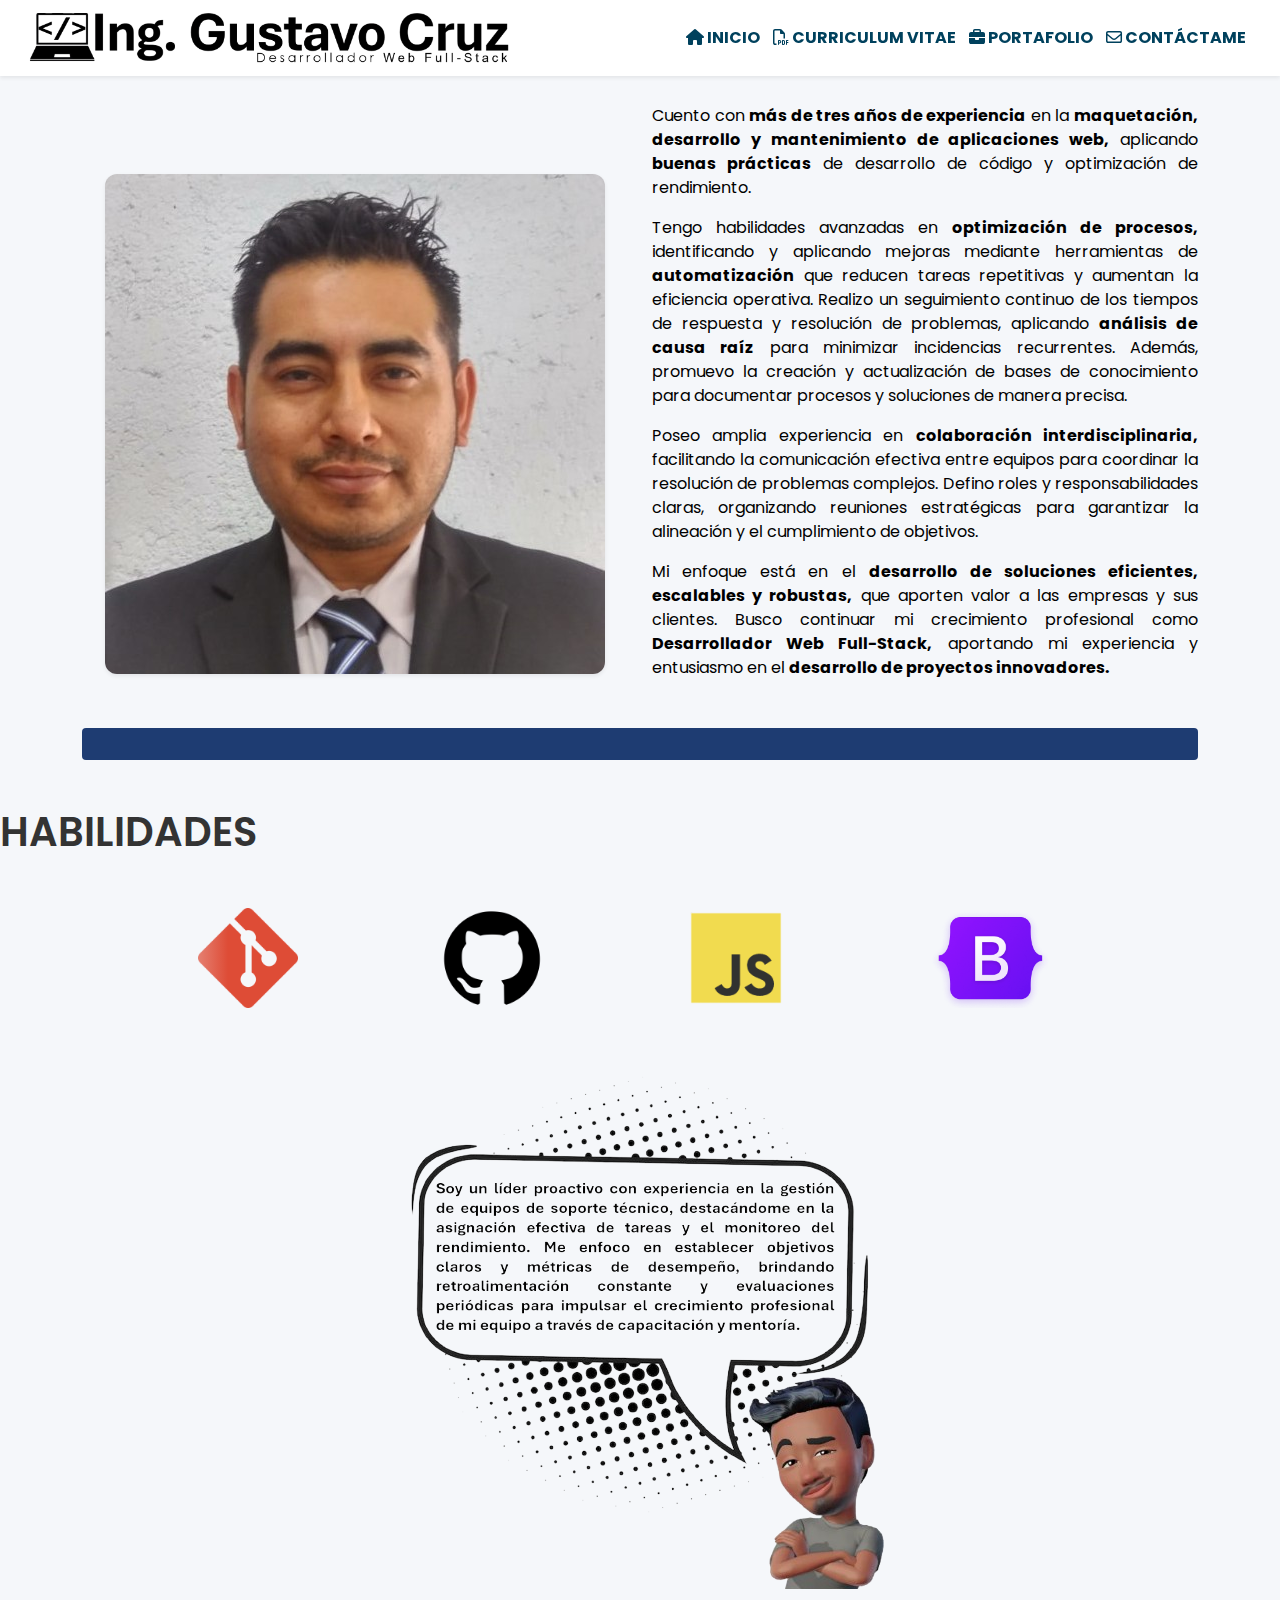
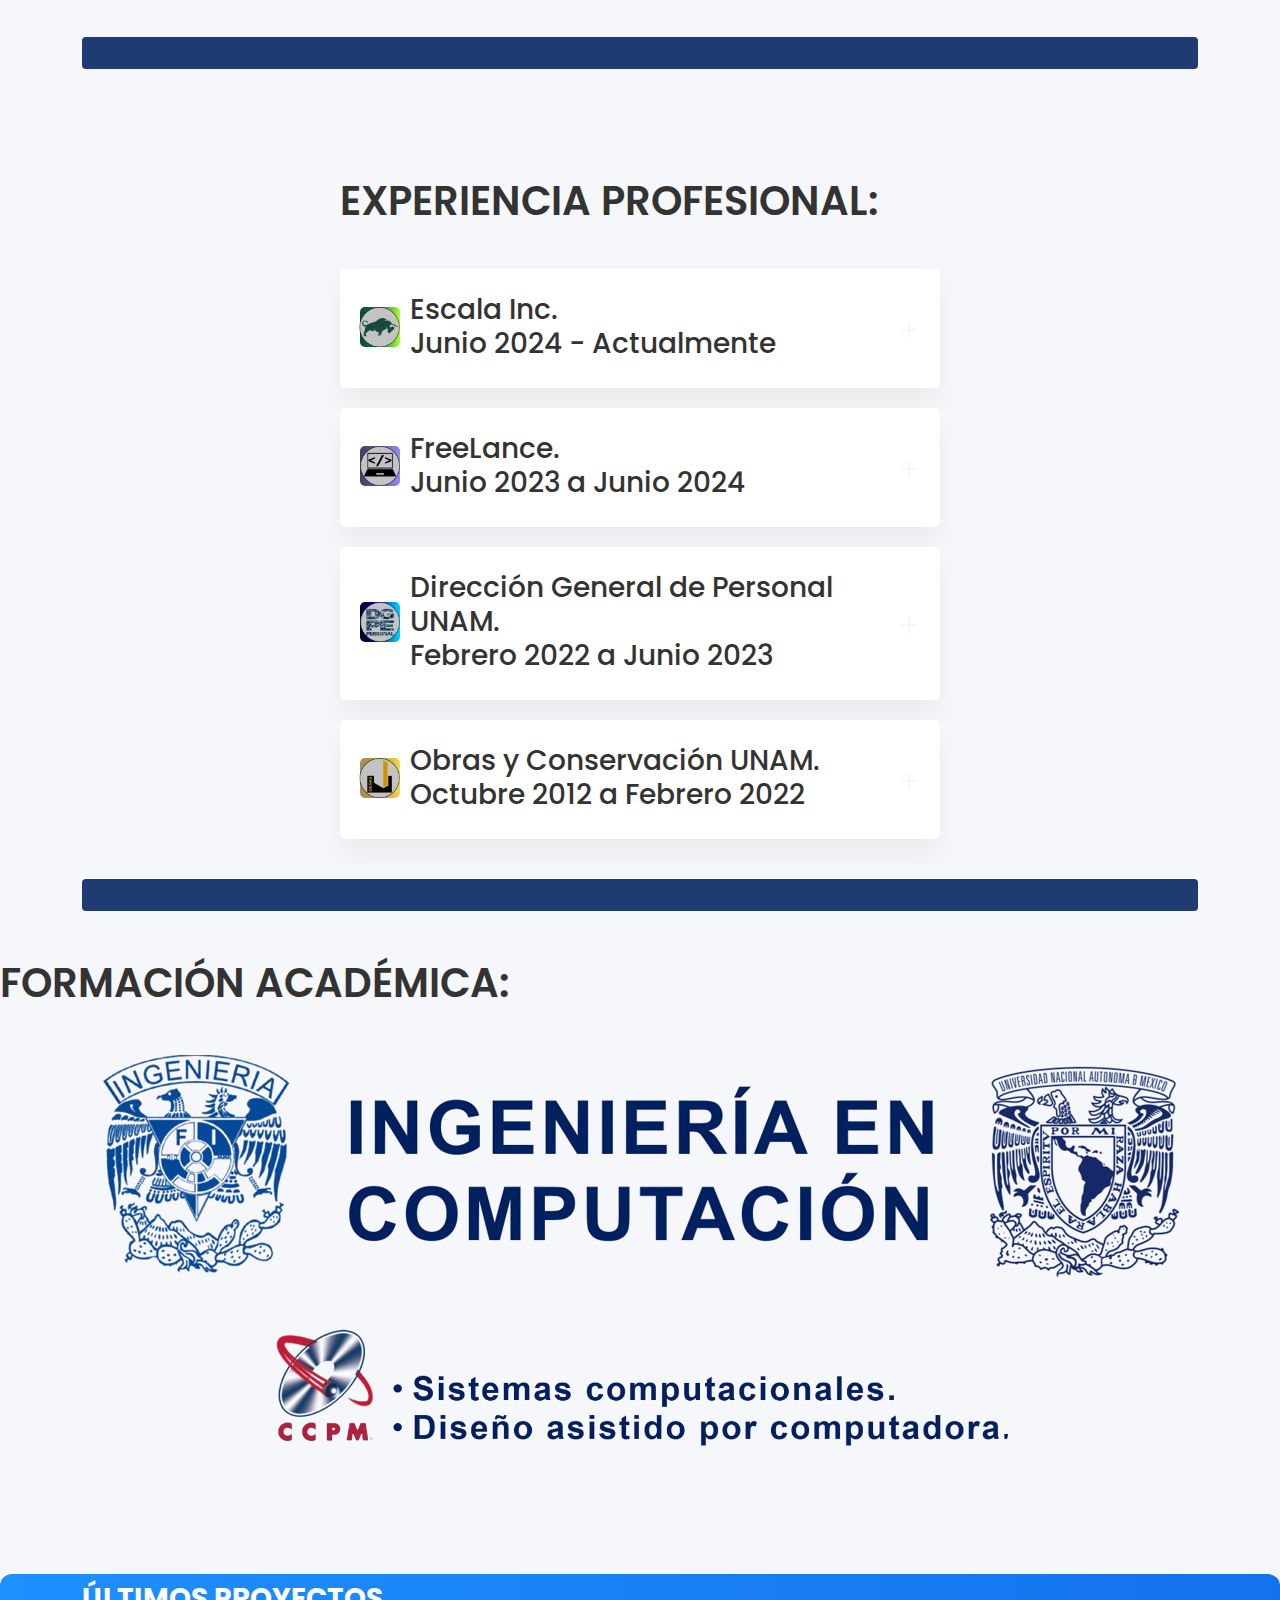
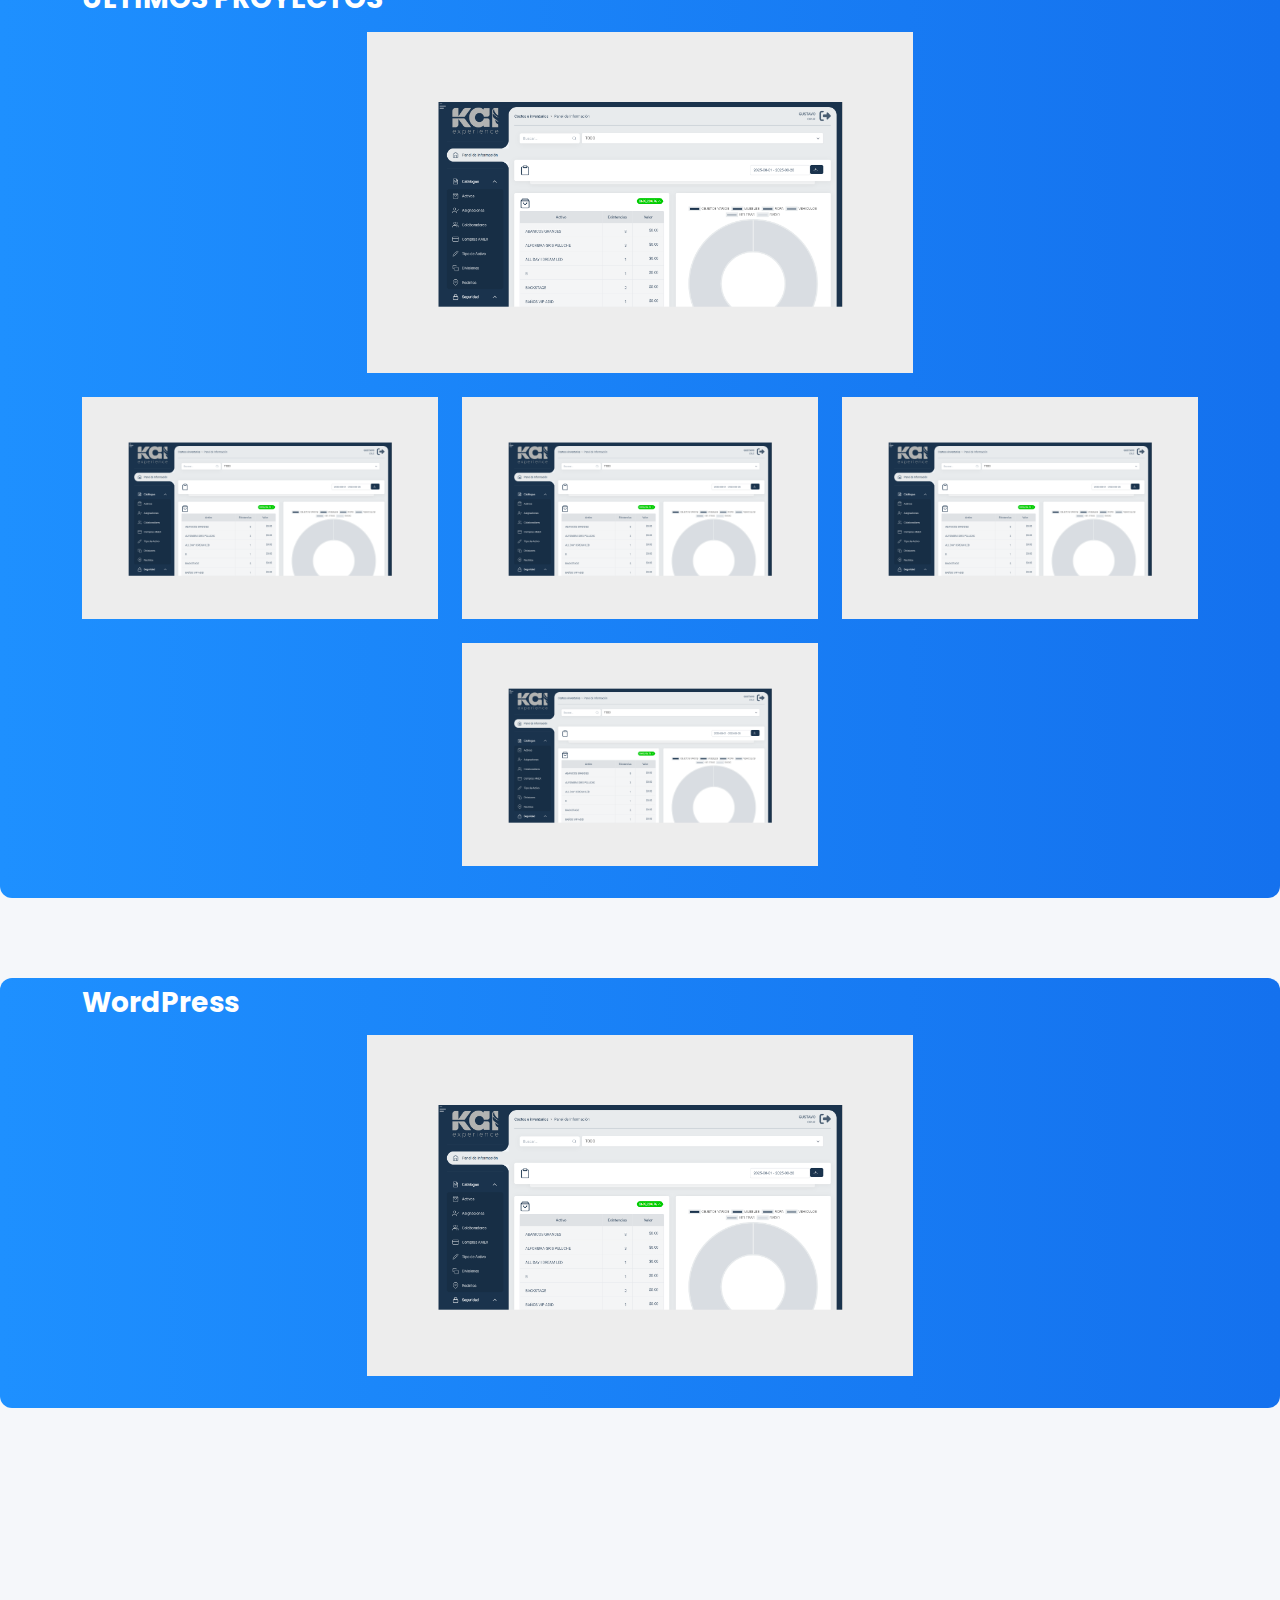
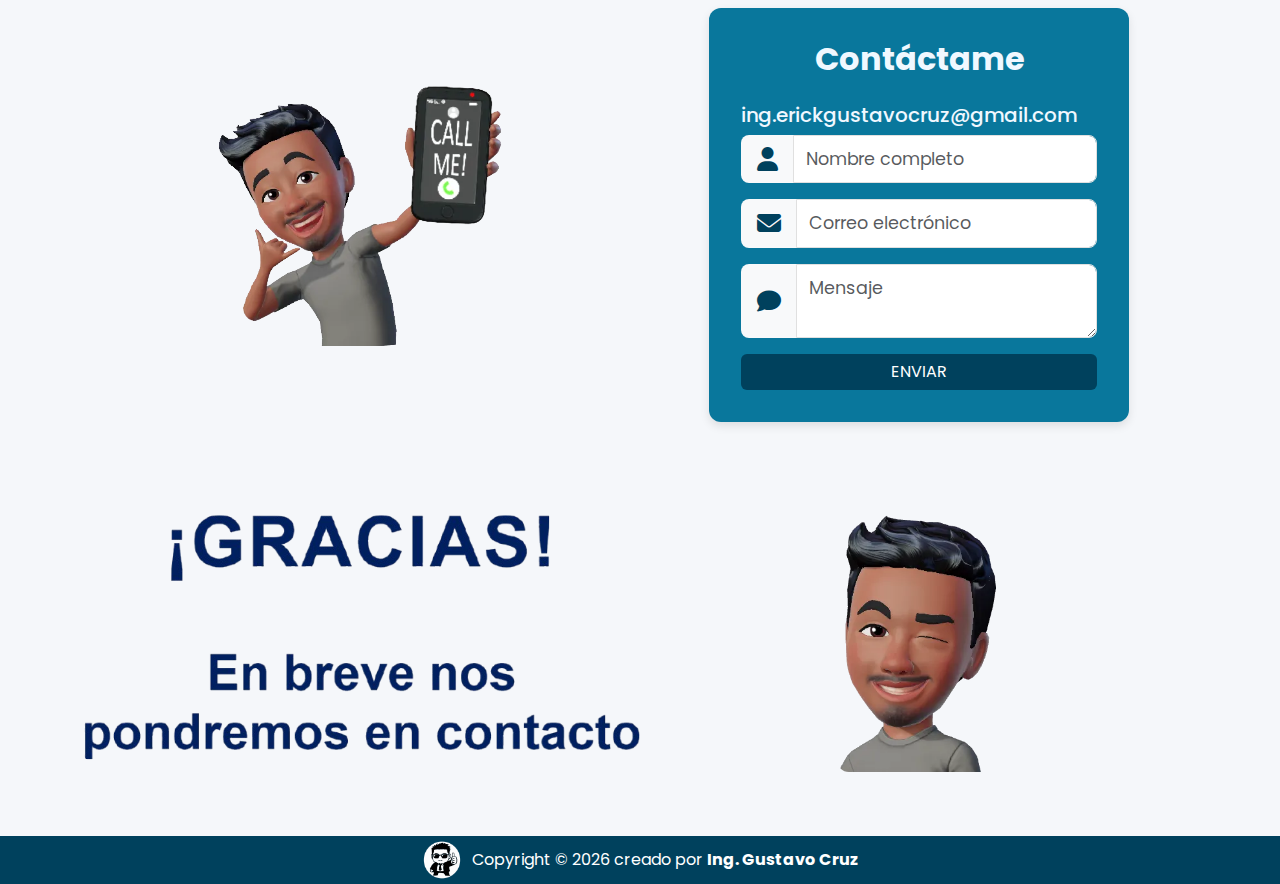
<file: index.html>
<!DOCTYPE html>
<html lang="en">

  <head>
    <!-- Required meta tags always come first -->
    <meta charset="utf-8">
    <meta name="viewport" content="width=device-width, initial-scale=1, shrink-to-fit=no">
    <meta http-equiv="x-ua-compatible" content="ie=edge">
    <title>ING. GUSTAVO CRUZ</title>
    <!-- Bootstrap CSS -->
    <link href="https://cdn.jsdelivr.net/npm/bootstrap@5.3.3/dist/css/bootstrap.min.css" rel="stylesheet">

    <!-- Carga de fuentes de Font  Awesome -->
    <!-- <link rel="stylesheet" href="css/font-awesome.min.css"> -->
    <link rel="stylesheet" href="https://cdnjs.cloudflare.com/ajax/libs/font-awesome/6.5.1/css/all.min.css">
    <!-- Carga de estilos css personalizados -->
    <link rel="stylesheet" href="css/estilos.css">
    <link rel="icon" href="images/monito01.png" type="image/x-icon">

    <meta name="description" content="Portafolio de Ing. Gustavo Cruz, Desarrollador Web Full-Stack con experiencia en desarrollo de sistemas, landing pages y aplicaciones web.">

  </head>
  <body>

<header>
  <nav class="navbar navbar-expand-lg navbar-light fixed-top bg-white shadow-sm">
    <div class="container-fluid">
      <!-- Logo -->
      <a class="navbar-brand" href="#home">
        <img src="images/logoNvo.png" alt="Ing. Gustavo Cruz" 
          class="img-fluid" style="max-height: 50px; border-radius: 6px;">
      </a>

      <!-- Botón hamburguesa -->
      <button class="navbar-toggler" type="button" data-bs-toggle="collapse" data-bs-target="#menuPrincipal" aria-controls="menuPrincipal" aria-expanded="false" aria-label="Toggle navigation">
        <span class="navbar-toggler-icon"></span>
      </button>

      <!-- Links -->
      <div class="collapse navbar-collapse" id="menuPrincipal">
        <ul class="navbar-nav ms-auto">
          <li class="nav-item">
            <a href="#home" class="nav-link fw-bold text-primary">
              <i class="fa-solid fa-house"></i> Inicio
            </a>
          </li>
          <li class="nav-item">
            <a href="Ing. Gustavo Cruz.pdf" download="Ing. GUSTAVO Cruz.pdf" class="nav-link fw-bold text-primary">
              <i class="fa-regular fa-file-pdf"></i> Curriculum Vitae
            </a>
          </li>
          <li class="nav-item">
            <a href="#proyectos" class="nav-link fw-bold text-primary">
              <i class="fa-solid fa-briefcase"></i> Portafolio
            </a>
          </li>
          <li class="nav-item">
            <a href="#contactame1" class="nav-link fw-bold text-primary">
              <i class="fa-regular fa-envelope"></i> Contáctame
            </a>
          </li>
        </ul>
      </div>
    </div>
  </nav>
</header>

  <a href="#" id="home" class="btn btn-secondary btn-lg" data-bs-toggle="modal" data-bs-target="#quienes-somos"></a>

  <section class="bienvenidos">
    <div class="texto-bienvenido text-xs-center">
      <div class="container text-justify">
        <div class="row align-items-center">
          <!-- Columna 1: Foto -->
          <div class="col-12 col-md-6 text-center mb-md-0 mt-5">
            <img src="images/ponente.jpg" alt="Ing. Gustavo Cruz" 
                class="img-fluid shadow-sm" 
                style="max-width: 100%; border-radius: 12px;">
          </div>
          <!-- Columna 2: Info -->
          <div class="col-12 col-md-6">
            <p>
              Cuento con <strong>más de tres años de experiencia</strong> en la <strong>maquetación, desarrollo y mantenimiento de aplicaciones web,</strong> aplicando <strong>buenas prácticas</strong> de desarrollo de código y optimización de rendimiento.
            </p>
            <p>
              Tengo habilidades avanzadas en <strong>optimización de procesos,</strong> identificando y aplicando mejoras mediante herramientas de <strong>automatización</strong> que reducen tareas repetitivas y aumentan la eficiencia operativa. Realizo un seguimiento continuo de los tiempos de respuesta y resolución de problemas, aplicando <strong>análisis de causa raíz</strong> para minimizar incidencias recurrentes. Además, promuevo la creación y actualización de bases de conocimiento para documentar procesos y soluciones de manera precisa.
            </p>
            <p>
              Poseo amplia experiencia en <strong>colaboración interdisciplinaria,</strong> facilitando la comunicación efectiva entre equipos para coordinar la resolución de problemas complejos. Defino roles y responsabilidades claras, organizando reuniones estratégicas para garantizar la alineación y el cumplimiento de objetivos.
            </p>
            <p>
              Mi enfoque está en el <strong>desarrollo de soluciones eficientes, escalables y robustas,</strong> que aporten valor a las empresas y sus clientes. Busco continuar mi crecimiento profesional como <strong>Desarrollador Web Full-Stack,</strong> aportando mi experiencia y entusiasmo en el <strong>desarrollo de proyectos innovadores.</strong>
            </p>
          </div>
        </div>
        <div class="text-azul">
        </div>
      </div>
    </div>

        <div class="text-xs-center mt-5">
          <h1 class="soft-title">HABILIDADES</h1>
        </div>
        <div class="logos" id="logos">
          <div class="logos-slide">
            <!-- <img src="images/soft/soft00.png" alt=""> -->
            <img src="images/soft/soft01.png" alt="">
            <img src="images/soft/soft02.png" alt="">
            <!-- <img src="images/soft/soft03.png" alt="">
            <img src="images/soft/soft04.png" alt=""> -->
            <img src="images/soft/soft05.png" alt="">
            <img src="images/soft/soft06.png" alt="">
            <img src="images/soft/soft07.png" alt="">
            <img src="images/soft/soft08.png" alt="">
            <img src="images/soft/soft09.png" alt="">
            <img src="images/soft/soft10.png" alt="">
            <img src="images/soft/soft11.png" alt="">
            <img src="images/soft/soft12.png" alt="">
            <img src="images/soft/soft13.png" alt="">
            <img src="images/soft/soft15.png" alt="">
            <img src="images/soft/soft16.png" alt="">
          </div>
        </div>
    
        <div class="text-xs-center">
          <div class="container my-5">
            <div class="row align-items-right g-0">
              <div class="col-12 col-md-12 text-center">
                <img src="images/globoCompleto.png" alt="Soy un lider" 
                  class="" style="max-width: 100%; border-radius: 12px;">
              </div>
            </div>  
          </div>
        </div>

    <div class="texto-bienvenido text-xs-center">
      <div class="container text-justify">
        <div class="text-azul">
        </div>
      </div>
    </div>    
  </section>
  <section class="exp-container">
    <div class="text-xs-center mt-5">
      <h1 class="soft-title mb-4">EXPERIENCIA PROFESIONAL:</h1>
    </div> 
    
    <div class="tab">
      <input type="radio" name="abrir" id="acc1"/>
      <label for="acc1">
        <h2><img src="images/escala.png" style="height:40px;"></h2>
        <h3>Escala Inc. <br> Junio 2024 - Actualmente</h3>
      </label>
      <div class="content">
        <p>
          <strong>Proyectos Destacados:</strong><br>
          &#8211;SIStema de Control de Activos "SISCA".<br>
          &#8211;Módulo de CREDENCIALIZACIÓN.<br>
          &#8211;Registro de compras "AMEX".<br>
          &#8211;Sistema de "COMANDAS".<br>
          &#8211;Desarrollo de diversas "LandingPage".<br>
          &#8211;Administración de sitios WordPress.<br> 
        </p>
      </div>
    </div>

    <div class="tab">
      <input type="radio" name="abrir" id="acc2"/>
      <label for="acc2">
        <h2><img src="images/frelance.png" style="height:40px;"></h2>
        <h3>FreeLance. <br> Junio 2023 a Junio 2024</h3>
      </label>
      <div class="content">
        <p>
          &#8211;Gestión integral de proyectos web, asegurando calidad y cumplimiento en tiempos de entrega.<br>
          &#8211;Supervisión de requerimientos, elaboración de reportes, control de calidad y documentación técnica.<br>
          &#8211;Revisión de código fuente, corrección de errores y mejora de rendimiento.<br>
          &#8211;Actualización de herramientas y tecnologías, mantenimiento y soporte técnico.<br>
        </p>
      </div>
    </div>

    <div class="tab">
      <input type="radio" name="abrir" id="acc3"/>
      <label for="acc3">
        <h2><img src="images/personal.png" style="height:40px;"></h2>
        <h3>Dirección General de Personal UNAM. <br> Febrero 2022 a Junio 2023</h3>
      </label>
      <div class="content">
        <p>
          <strong>Proyectos Destacados:</strong><br>
          &#8211;Desarrollo: "Consulta Interna UNAM 2022".<br>
          &#8211;Actualización: "Sistema de Citas | Asesoría declaraciones fiscales".<br>
          &#8211;Actualización: "Sistema Interno de Seguros UNAM".<br>
        </p>
      </div>
    </div>

    <div class="tab">
      <input type="radio" name="abrir" id="acc4"/>
      <label for="acc4">
        <h2><img src="images/obras.png" style="height:40px;"></h2>
        <h3>Obras y Conservación UNAM. <br> Octubre 2012 a Febrero 2022</h3>
      </label>
      <div class="content">
        <p>
          <strong>Proyectos Destacados:</strong><br>
          &#8211;Desarrollo del Sistema "Gestión de hardware externo".<br>
          &#8211;Desarrollo del Sistema "Reporte de daños por sismos".<br>
          &#8211;Levantamiento de requerimientos y pruebas del "Sistema de Órdenes de trabajo".<br>
        </p>
      </div>
    </div>
  </section>
      
  <div class="texto-bienvenido text-xs-center">
      <div class="container text-justify">
        <div class="text-azul">
        </div>
      </div>
    </div> 

<section class="mt-10"> 
  <div class="text-xs-center mt-5">
    <h1 class="soft-title mb-4">FORMACIÓN ACADÉMICA:</h1>
  </div> 

  <div class="container my-5 text-center">
    <div class="row justify-content-center">
      
      <!-- Primera imagen -->
      <div class="col-12 mb-4">
        <img src="images/portafolio/escudosUNAM/formAcad.png" alt="formación académica"
          class="img-acad-principal">
      </div>
      
      <!-- Segunda imagen -->
      <div class="col-12 mb-5">
        <img src="images/ccpmFormacion.png" alt="formación académica CCPM"
          class="img-acad-secundaria mx-auto d-block">
      <a href="#" id="proyectos" class="mas-abajo" data-bs-toggle="modal" data-bs-target="#quienes-somos"></a>
      </div>
    </div>  
  </div>
  
</section>

  
  <!-- <a href="#" id="proyectos" class="btn btn-secondary btn-lg" data-bs-toggle="modal" data-bs-target="#quienes-somos"></a> -->

  <!-- Sección proyectos -->
  <section class="ultimos-proyectos py-2 text-xs-center mb-md-0">
    <div class="container">
      <h2 class="h3 mb-3"><strong>ÚLTIMOS PROYECTOS</strong></h2>
      <div class="row">

        <div class="col-md-3">
        </div>
        <div class="col-md-6">
          <a href="#">
            <img src="images/ejemplo.png" alt="Proyecto 1" width="290" class="img-fluid m-x-auto">
          </a>
        </div>
        <div class="col-md-3">
        </div>

        <div class="col-md-4">
          <a href="#">   
            <img src="images/ejemplo.png" alt="Proyecto 2" width="290" class="img-fluid m-x-auto"> 
          </a>
        </div>
        <div class="col-md-4">
          <a href="#">  
            <img src="images/ejemplo.png" alt="Proyecto 3" width="290" class="img-fluid m-x-auto"> 
          </a>
        </div>
        <div class="col-md-4">
          <a href="#">  
            <img src="images/ejemplo.png" alt="Proyecto 4" width="290" class="img-fluid m-x-auto"> 
          </a>
        </div>

        <div class="col-md-4">
        </div>
        <div class="col-md-4">
          <a href="#"> 
            <img src="images/ejemplo.png" alt="Proyecto 5" width="290" class="img-fluid m-x-auto"> 
          </a>
        </div>
        <div class="col-md-4">
        </div>

      </div>
    </div>  
  </section>

  <!-- Sección proyectos 02 -->
  <section class="ultimos-proyectos py-2 text-xs-center">
    <div class="container">
      <h2 class="h3 mb-3"><strong>WordPress</strong></h2>
      <div class="row">

        <div class="col-md-3">
        </div>
        <div class="col-md-6">
          <a href="#"> 
            <img src="images/ejemplo.png" alt="Proyecto 6" width="290" class="img-fluid m-x-auto"> 
          </a>
        </div>
        <div class="col-md-4">
        </div>

      </div>
    </div>  
  </section>  

  <a href="#" id="contactame1" class="mas-abajo" data-bs-toggle="modal" data-bs-target="#quienes-somos"></a>

  <section id="contactame" class="contactame mt-6">  
    <div class="text-xs-center">
      <div class="container my-5">
        <!-- hacemos la fila flex y alineada al centro vertical -->
        <div class="row align-items-center g-0" style="min-height: 400px;">
          
          <!-- Columna imagen -->
          <div class="col-12 col-md-6 d-flex justify-content-center">
            <img src="images/tavo006.png" alt="contactame" 
              class="" style="max-width: 100%; border-radius: 12px;">
          </div>
          
          <!-- Columna formulario -->
          <div class="col-12 col-md-6 d-flex align-items-center">
            <div class="form-section w-100">
              <h2 class="text-center mb-4" style="color: aliceblue;"><strong>Contáctame</strong></h2>
              <h5 style="color: aliceblue;">ing.erickgustavocruz@gmail.com</h5>
              <form id="registroForm">
                <!-- Nombre -->
                <div class="mb-3 input-group">
                  <span class="input-group-text">
                    <i class="m-1 fa-solid fa-user" style="color:#00415d; font-size: 24px;"></i>
                  </span>
                  <input type="text" class="form-control" id="nombre" name="nombre" placeholder="Nombre completo" required>
                </div>
                <!-- Correo -->
                <div class="mb-3 input-group">
                  <span class="input-group-text">
                    <i class="m-1 fa-solid fa-envelope" style="color:#00415d; font-size: 24px;"></i>
                  </span>
                  <input type="email" class="form-control" id="correo" name="correo" placeholder="Correo electrónico" required>
                </div>
                <!-- Mensaje -->
                <div class="mb-3 input-group">
                  <span class="input-group-text">
                    <i class="m-1 fa-solid fa-comment" style="color:#00415d; font-size: 24px;"></i>
                  </span>
                  <textarea class="form-control" id="mensaje" name="mensaje" placeholder="Mensaje" required></textarea>
                </div>
                <!-- Botón -->
                <button type="submit" class="btn btn-primary w-100" name="enviar">Enviar</button>
              </form>
            </div>
          </div>

        </div>  
      </div>
    </div>
  </section>

  <section id="gracias" class=" mt-10">  
    <div class="text-xs-center">
      <div class="container my-5">
        <div class="row align-items-right g-0">
          <div class="col-6 col-md-6 text-center">
            <img src="images/gracias.png" alt="gracias" 
              class="" style="max-width: 100%; border-radius: 12px;">
          </div>
          <div class="col-6 col-md-6 text-center">
            <img src="images/tavo001.png" alt="gracias" 
              class="" style="max-width: 100%; border-radius: 12px;">
          </div>
        </div>  
      </div>
    </div>
  </section>

  <!-- Footer --> 
  <footer class="footer py-1 text-xs-center">
    <div class="container d-flex flex-column flex-md-row align-items-center justify-content-center">
      <img src="images/monito01.png" alt="TAVO CRUZ" style="height:40px; margin-right:10px;">
      <p class="mb-0">Copyright © 
        <script>document.write(new Date().getFullYear())</script> 
        creado por <strong>Ing. Gustavo Cruz</strong>
      </p>
    </div>
  </footer>

<!-- jQuery first, then Tether, then Bootstrap JS. -->
<script src="js/jquery.min.js"></script>
<script src="js/bootstrap.min.js"></script>
<script src="js/app.js"></script>

<script>
  document.querySelectorAll('a[href^="#"]').forEach(anchor => {
  anchor.addEventListener('click', function(e) {
    const destino = document.querySelector(this.getAttribute('href'));
    if (destino) {
      e.preventDefault();
      destino.scrollIntoView({ behavior: 'smooth' });
    }
  });
});
</script>
<script src="https://cdn.jsdelivr.net/npm/bootstrap@5.3.3/dist/js/bootstrap.bundle.min.js"></script>

</body>
</html>
</file>
<file: css/estilos.css>
@import "https://fonts.googleapis.com/css2?family=Poppins:wght@200;300;400;500;600;700;800;900&display=swap";
* {
  margin: 0;
  padding: 0;
  box-sizing: border-box;
  font-family: "Poppins", sans-serif;
}


html {
  font-size: 16px; 
}
body {
      margin: 0;
      padding: 0;
      background: #f5f7fa;
      font-family: Arial, sans-serif;
    }
    .menu{
      background: #ffffff !important;
      position: fixed;    
      top: 0;          
      left: 0;              
      z-index: 1000;    
      padding-top: 8px;
      padding-bottom: 8px;
      height: auto;    
    }
      .hero {
      /* background: url('../images/titulo_portafolio.png') center center/100% auto no-repeat; */
      color: #f5f7fa;
      width: 100%;
      height: auto;
      
      text-align: left;
      display: flex;
      flex-direction: column;
      justify-content: flex-end; /* botones abajo */
      align-items: flex-end;     /* botones a la derecha */
      min-height: 220px;         /* altura mínima para que funcione el posicionamiento */
    }
    .hero .text-center {
      width: auto;
      text-align: right;
      margin-bottom: 0;
    }
    .menu a {
      background: #f5f7fa !important;
      /* color: #00415d !important; */
      color: #00415d !important;
      border: none !important;
      transition: background 0.3s;
    }
    .menu a:hover {
      background: #d6d8db !important;
      color: #017db0 !important;
    }
    .form-section .btn-primary {
      background-color: #00415d;
      border-color: #00415d;
      color: #fff;
      transition: background 0.3s, border 0.3s;
    }
    .form-section .btn-primary:hover,
    .form-section .btn-primary:focus {
      background-color: #02506e;
      border-color: #017db0;
      color: #fff;
    }
    .mas-abajo {
      margin-top: 50px;
    }
    /*Estilos bloque bienvenidos*/
    .bienvenidos {
      /* background: #f5f7fa !important; */
      background-size: cover;
      /* height: 70vh;
      overflow: hidden;  */
      margin-top: 80px; /* Puedes ajustar el valor según el espacio que desees */
    }

    /* 
    .navbar-fixed-top {
      background: rgba(0, 0, 0, 0.75); } */
.navbar {
  padding: 0.5rem 1rem;
}

.navbar-brand img {
  max-height: 50px;
}

.nav-link {
  color: #00415d !important;
  transition: color 0.3s ease, background 0.3s ease;
}

.nav-link:hover {
  color: #017db0 !important;
  background: #f1f1f1;
  border-radius: 6px;
}

    .navbar-light .navbar-brand {
      color: #fdfdfd;
      font-size: 1.3rem;
      text-transform: uppercase; }

    .navbar-light .navbar-brand:focus, .navbar-light .navbar-brand:hover {
      color: rgba(255, 255, 255, 0.98); }

    .navbar-toggler {
      font-size: 1.6rem;
      color: #fff !important; }

    .navbar-light .navbar-nav .nav-link {
      color: white;
      text-align: center;
      padding: .4rem;
      text-transform: uppercase; }

    .navbar-light .navbar-nav .open > .nav-link, .navbar-light .navbar-nav .open > .nav-link:focus, .navbar-light .navbar-nav .open > .nav-link:hover, .navbar-light .navbar-nav .active > .nav-link, .navbar-light .navbar-nav .active > .nav-link:focus, .navbar-light .navbar-nav .active > .nav-link:hover, .navbar-light .navbar-nav .nav-link.open, .navbar-light .navbar-nav .nav-link.open:focus, .navbar-light .navbar-nav .nav-link.open:hover, .navbar-light .navbar-nav .nav-link.active, .navbar-light .navbar-nav .nav-link.active:focus, .navbar-light .navbar-nav .nav-link.active:hover {
      color: rgba(255, 255, 255, 0.95);
      background: #7cc2e6; }

    .navbar-light .navbar-nav .nav-link:focus, .navbar-light .navbar-nav .nav-link:hover {
      color: white;
      background: #7cc2e6; }

    #menuprincipal {
      clear: both; }

    .texto-bienvenido {
      color: black;
      #home {
      margin-top: 200px; /* Puedes ajustar el valor según el espacio que desees */
    }}

    .btn-primary {
      background-color: #7cc2e6;
      border-color: #00a2e2;
      -webkit-transition: all .5s ease;
              transition: all .5s ease;
      text-transform: uppercase; }

    .btn-primary:hover {
      color: #fff;
      background-color: #04024f;
      border-color: #04024f; }

    /*Estilos bloque Quienes somos*/
    .quienes-somos {
      background: #7cc2e6;
      color: #fff; }
    /*Estilos bloque Servicios*/
    .servicios .fa {
      color: #7cc2e6;
      font-size: 6rem; }
    .servicios h3 {
      font-weight: bold; }
    /*Estilos Ultimos proyectos*/
    .ultimos-proyectos {
      background: #7cc2e6;
      color: #fff; 
    margin-top: 80px;
    background: linear-gradient(270deg, #87CEEB, #0033cc, #1E90FF);
  background-size: 600% 600%;
  animation: moverFondo 10s ease infinite;
  padding: 2rem;
  border-radius: 12px;
  color: white;

  }
    .ultimos-proyectos a {
      display: block;
      overflow: hidden;
      margin-bottom: 1.5rem; }
    .ultimos-proyectos img {
      -webkit-transition: all .3s ease;
              transition: all .3s ease;
      min-width: 100%; }
    .ultimos-proyectos a:hover img {
      -webkit-transform: scale(1.25);
          -ms-transform: scale(1.25);
          transform: scale(1.25); 
        }

    /***Estilos bloque Contactame*/
    .form-section {
      background: #fff;
      border-radius: 16px;
      box-shadow: 0 4px 16px rgba(30, 60, 114, 0.10);
      padding: 32px 24px;
      margin: 0 auto;
      max-width: 420px;
    }
    .text-justify {
        text-align: justify;
    }
    .text-azul {
      background: #00415d;
      color: #fff;
      padding: 1rem;
      border-radius: 4px;
      text-align: center;
      margin: 2rem auto;
      max-width: 100%;
    }

  .form-section {
      background: rgb(9, 119, 156);
      padding: 2rem;
      border-radius: 12px;
      box-shadow: 0px 4px 10px rgba(0,0,0,0.1);
    }

  .btn-primary {
      background: #2a5298;
      border: none;
  }

.form-section .input-group-text {
  background: #f8f9fa;
  border: none;
  border-radius: 8px 0 0 8px;
}

.form-section .form-control {
  border-radius: 0 8px 8px 0;
  font-size: 1.1rem;
  padding: 10px 12px;
  border: 1px solid #e0e0e0;
}

.form-section .input-group {
  margin-bottom: 18px;
}
.mt-150 {
  margin-top: 150px !important;
}
.soft-title {
  margin-top: 20px; /* o padding-top si prefieres */
}
    .text-azul {
      background: #1e3c72;
      color: #fff;
      padding: 1rem;
      border-radius: 4px;
      text-align: center;
      margin: 2rem auto;
      max-width: 100%;
    }
/**Estilos bloque Pie de pagina*/
.footer {
  color: #fff;
  background: #00415d; }
#contactame {
  margin-top: 200px;
}
#gracias {
  margin-top: 92px;
  margin-bottom: 64px;
}
    .contenedor {
      display: flex; /* Habilita el modelo Flexbox */
      justify-content: space-between; /* Separa los elementos hijos */
      width: 100%; /* Asegúrate de que el contenedor tenga suficiente espacio */
      /*border: 1px solid black; /* Solo para visualización */
      /*padding: 10px; /* Solo para visualización */
    }

    .hijo1, .hijo2 {
      /* background-color: lightblue; */
      /* padding: 10px; */
      /* border: 1px solid blue; */
    }
.logos {
  width: 80%;
  margin: auto;
  overflow: hidden;
  background: #f5f7fa;
  white-space: nowrap;
  position: relative;
  margin-top: calc(13vh - 100px);
  height: 140px;               /* espacio para imágenes + margen */
  display: flex;               /* usamos flexbox */
  align-items: center;         /* centra verticalmente */
}


    .logos-slide {
  display: inline-block;
  animation: slide 60s linear infinite;
}

.logos-slide img {
  height: 100px;
  margin: 0 70px;
  transition: transform 0.3s ease; /* animación suave */
  display: inline-block;
}

.logos-slide img:hover {
  transform: scale(1.3); /* aumenta el tamaño */
  z-index: 2;            /* para que no quede tapado por otras imágenes */
}

    .logos::before{
      position: absolute;
      top: 0;
      left: 0;
      width: 100px;
      height: 100%;
      background: linear-gradient(to left, rgba(255,255,255,0), #f5f7fa);
      content: " ";
      z-index: 1;
    }
    .logos::after{
      position: absolute;
      top: 0;
      right: 0;
      width: 100px;
      height: 100%;
      background: linear-gradient(to right, rgba(255,255,255,0), #f5f7fa);
      content: " ";
      z-index: 1;
    }
    /**animación del carrusel*/
    @keyframes slide {
      from {
        transform: translateX(0); }
      to {
        transform: translateX(-100%); } 
      }

.soft-title {
  margin-bottom: 2rem;
  font-weight: 600;
  color: #333;
}

.img-acad-principal {
  max-width: 100%;
  border-radius: 12px;
}

.img-acad-secundaria {
  max-width: 100%;   /*/ en móviles ocupa todo el ancho*/
  border-radius: 12px;
  margin-top: 1.5rem;

  @media (min-width: 768px) {
    max-width: 66%;  /*/ en pantallas medianas/grandes ocupa 2/3*/
  }
}


    
/*EMPIEZAN LOS MEDIAS QUERIES*/
@media (min-width: 768px) {

.carrusel-contenedor {
    width: 100%;
    overflow: hidden; /* Oculta las partes de las imágenes que no caben */
}
.carrusel-items {
    display: flex;
    flex-wrap: nowrap; /* Asegura que las imágenes estén en una sola fila */
    scroll-snap-type: x mandatory; /* Habilita el "snap" horizontal */
    overflow-x: auto; /* Permite el scroll horizontal */
}
.carrusel-items img {
    flex: 0 0 100%; /* Hace que cada imagen ocupe el ancho del contenedor */
    scroll-snap-align: start; /* Alinea el inicio de cada ítem */
    width: 100%; /* Asegura que la imagen tenga el ancho del contenedor */
    object-fit: cover; /* Para que la imagen cubra el área sin deformarse */
  max-width: 150px; /* Ajusta este valor según el tamaño deseado */
  max-height: 180px; /* Ajusta este valor para controlar la altura */
  height: auto; /* Mantiene la proporción de la imagen */
  display: block; /* Elimina espacio extra debajo de las imágenes */
  margin: auto; /* Centra las imágenes si el contenedor es más grande */
}
  #menuprincipal {
    clear: inherit; }

  /* .bienvenidos {
    background: url("../images/fondo-bienvenido-grande.jpg");
    background-size: cover; } } */

/*# sourceMappingURL=estilos.css.map */
  }

  .miDiv {
  background: linear-gradient(270deg, #87CEEB, #0033cc, #1E90FF);
  background-size: 600% 600%;
  animation: moverFondo 10s ease infinite;
  padding: 2rem;
  border-radius: 12px;
  color: white;
}

@keyframes moverFondo {
  0% { background-position: 0% 50%; }
  50% { background-position: 100% 50%; }
  100% { background-position: 0% 50%; }
}

::-webkit-scrollbar{
  width: 10px;
}
::-webkit-scrollbar-track{
  background: #f1f1f1;
}
::-webkit-scrollbar-thumb{
  background: rgb(9, 119, 156);
}
::-webkit-scrollbar-thumb:hover{
  background: #00415d;   
}
/*----------------------------------------------------------------*/


.exp-container {
  margin: 40px auto;
  max-width: 600px;
  display: flex;
  flex-direction: column;
  gap: 20px;
}

.exp-container h1 {
  color: #333;
}

.exp-container .tab {
  position: relative;
  background: #fff;
  padding: 0 20px 20px;
  box-shadow: 0 15px 25px rgba(0, 0, 0, 0.05);
  border-radius: 5px;
  overflow: hidden;
}

.exp-container .tab input {
  appearance: none;
}

.exp-container .tab input:checked ~ label::after {
  content: "+";
  color: #0a055b;
  transform: rotate(135deg);
}

.exp-container .tab input:checked ~ label h2 {
  position: absolute;
  top: 0;
  left: 0;
  width: 100%;
  height: 100%;
  color: rgba(255, 255, 255, 0.2);
  font-size: 8em;
  justify-content: flex-end;
  padding: 20px;
}

.exp-container .tab input:checked ~ label h3 {
  background: #fff;
  padding: 2px 10px;
  color: #333;
  border-radius: 2px;
  box-shadow: 0 5px 15px rgba(0, 0, 0, 0.05);
}

.exp-container .tab input:checked ~ .content {
  max-height: 100vh;
  transition: 1s;
}

.exp-container .tab input:checked ~ .content p {
  color: #fff;
}

.exp-container .tab label {
  display: flex;
  align-items: center;
  cursor: pointer;
}

.exp-container .tab label::after {
  content: "+";
  position: absolute;
  right: 20px;
  font-size: 2em;
  color: rgba(0, 0, 0, 0.05);
  transition: transform 1s;
}

.exp-container .tab label h2 {
  width: 40px;
  height: 40px;
  display: flex;
  justify-content: flex-end;
  align-items: center;
  color: #fff;
  font-size: 1.25em;
  border-radius: 5px;
  margin-right: 10px;
}

.exp-container .tab label h3 {
  position: relative;
  font-weight: 500;
  color: #333;
  z-index: 10;
}

.exp-container .tab:hover label::after {
  color: #333;
}

.exp-container .tab .content {
  max-height: 0;
  overflow: hidden;
  transition: 1s;
}

.exp-container .tab .content p {
  position: relative;
  padding: 10px 0;
  color: #333;
  z-index: 10;
}

/* Colores para cada tab */
.exp-container .tab:nth-child(2) label h2 {
  background: linear-gradient(90deg, rgb(11, 71, 59) 0%, rgb(1, 135, 73) 50%, rgb(173, 255, 47) 100%);
}
.exp-container .tab:nth-child(3) label h2 {
  background: linear-gradient(90deg, rgb(62, 62, 111) 0%, rgb(101, 98, 150) 50%, rgb(144, 137, 240) 100%);
}
.exp-container .tab:nth-child(4) label h2 {
  background: linear-gradient(90deg, rgb(2, 0, 36) 0%, rgb(9, 9, 121) 35%, rgb(0, 212, 255) 100%);
}
.exp-container .tab:nth-child(5) label h2 {
  background: linear-gradient(90deg, rgb(163, 145, 97) 0%, rgb(197, 145, 30) 50%, rgb(237, 221, 83) 100%);
}
</file>
